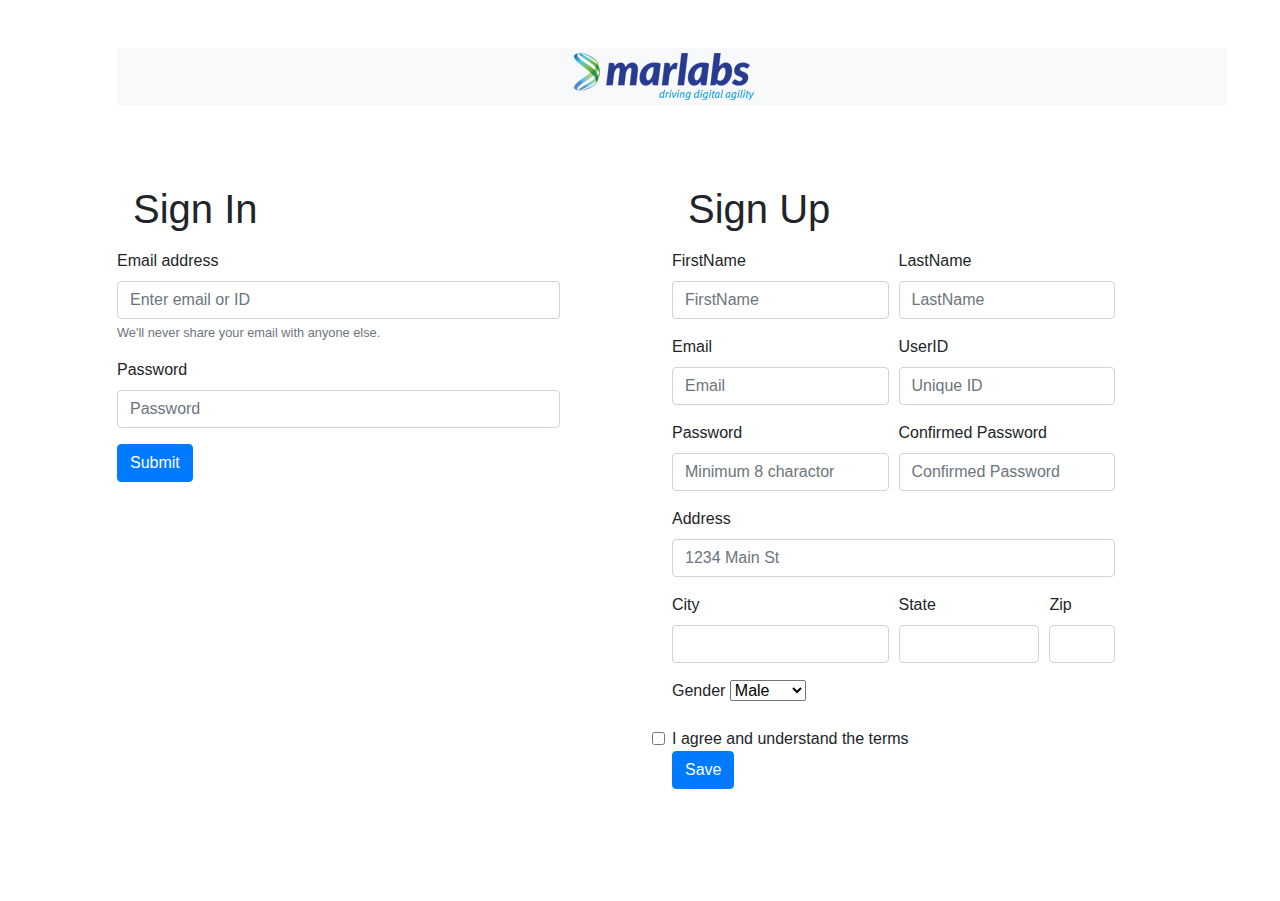
<file: karan-assignment3/index.html>
<!DOCTYPE html>
<html lang="en">
<head>
    <meta charset="UTF-8">
    <meta name="viewport" content="width=device-width, initial-scale=1.0">
    <meta http-equiv="X-UA-Compatible" content="ie=edge">
    <title>Sign In Form</title>
    <link rel="stylesheet" href="assignment-3.css">
    <link rel="stylesheet" href="https://stackpath.bootstrapcdn.com/bootstrap/4.3.1/css/bootstrap.min.css" integrity="sha384-ggOyR0iXCbMQv3Xipma34MD+dH/1fQ784/j6cY/iJTQUOhcWr7x9JvoRxT2MZw1T" crossorigin="anonymous">
</head>
<body>
    <div class="container">
        <!-- Image and text -->
        <nav class="navbar1 sticky-top navbar-light bg-light">
                <a class="navbar-brand" href="#"><img src="marlabs_logo.png" alt=""></a>
              </nav>
      <div class="horizintal">
        <div class="signin">
        <h1 class="heading1">Sign In</h1>
        <form>
            <div class="form-group">
              <label for="exampleInputEmail1">Email address</label>
              <input type="email" class="form-control" id="exampleInputEmail1" aria-describedby="emailHelp" placeholder="Enter email or ID">
              <small id="emailHelp" class="form-text text-muted">We'll never share your email with anyone else.</small>
            </div>
            <div class="form-group">
              <label for="exampleInputPassword1">Password</label>
              <input type="password" class="form-control" id="exampleInputPassword1" placeholder="Password">
            </div>
            <button type="submit" class="btn btn-primary" onclick="checkValid()">Submit</button>
          </form>
          </div>
          <div class="signup">
                <h1 class="heading1">Sign Up</h1>
                <form onsubmit="return validPass()">
                        <div class="form-row">
                            <div class="form-group col-md-6">
                            <label for="inputFirstname">FirstName</label>
                            <input type="text" class="form-control" id="inputFirstname" placeholder="FirstName" required>
                            </div> 
                            <div class="form-group col-md-6">
                            <label for="inputLastname">LastName</label>
                            <input type="text" class="form-control" id="inputLastname" placeholder="LastName" required>
                          </div> 
                          <div class="form-group col-md-6">
                            <label for="inputEmail4">Email</label>
                            <input type="email" class="form-control" id="inputEmail4" placeholder="Email" required>
                          </div>
                          <div class="form-group col-md-6">
                                <label for="userid">UserID</label>
                                <input type="text" class="form-control" id="userid" placeholder="Unique ID" required>
                        </div>
                        <div class="form-group col-md-6">
                                <label for="inputPassword4">Password</label>
                                <input type="password" class="form-control" id="passwrd" placeholder="Minimum 8 charactor" required>
                              </div>
                        <div class="form-group col-md-6">
                            <label for="inputConPassword4">Confirmed Password</label>
                            <input type="password" class="form-control" id="inputConPassword4" placeholder="Confirmed Password" required>
                        </div>
                        <span id="error" style="color: red"></span>
                        </div>
                        <div class="form-group">
                          <label for="inputAddress">Address</label>
                          <input type="text" class="form-control" id="inputAddress" placeholder="1234 Main St" required>
                        </div>
                        <div class="form-row">
                          <div class="form-group col-md-6">
                            <label for="inputCity">City</label>
                            <input type="text" class="form-control" id="inputCity" required>
                          </div>
                          <div class="form-group col-md-4">
                            <label for="inputState">State</label>
                            <input id="inputState" class="form-control" type="text" required>
                          </div>
                          <div class="form-group col-md-2">
                            <label for="inputZip">Zip</label>
                            <input type="text" class="form-control" id="inputZip" required>
                          </div>
                        </div>
                        <div class="form-row">
                        <div class="form-group col-md-6">
                            <label for="gender">Gender</label>
                            <select required>
                        <option value="saab">Male</option>
                        <option value="opel">Female</option>
                        <option value="audi">Other</option>
                        </select>
                    </div>
                          <div class="form-check col-m-6">
                            <input class="form-check-input" type="checkbox" id="gridCheck" required>
                            <label class="form-check-label" for="gridCheck">
                            I agree and understand the terms
                            </label>
                          </div>
                        </div>
                        <button type="submit" id="svBtn"class="btn btn-primary" onclick="storeLocal()">Save</button>
                      </form>
          </div>
          </div>
    </div>
    <script src="assignment-3.js"></script>
    <script src="https://code.jquery.com/jquery-3.3.1.slim.min.js" integrity="sha384-q8i/X+965DzO0rT7abK41JStQIAqVgRVzpbzo5smXKp4YfRvH+8abtTE1Pi6jizo" crossorigin="anonymous"></script>
<script src="https://cdnjs.cloudflare.com/ajax/libs/popper.js/1.14.7/umd/popper.min.js" integrity="sha384-UO2eT0CpHqdSJQ6hJty5KVphtPhzWj9WO1clHTMGa3JDZwrnQq4sF86dIHNDz0W1" crossorigin="anonymous"></script>
<script src="https://stackpath.bootstrapcdn.com/bootstrap/4.3.1/js/bootstrap.min.js" integrity="sha384-JjSmVgyd0p3pXB1rRibZUAYoIIy6OrQ6VrjIEaFf/nJGzIxFDsf4x0xIM+B07jRM" crossorigin="anonymous"></script>
</body>
</html>
</file>
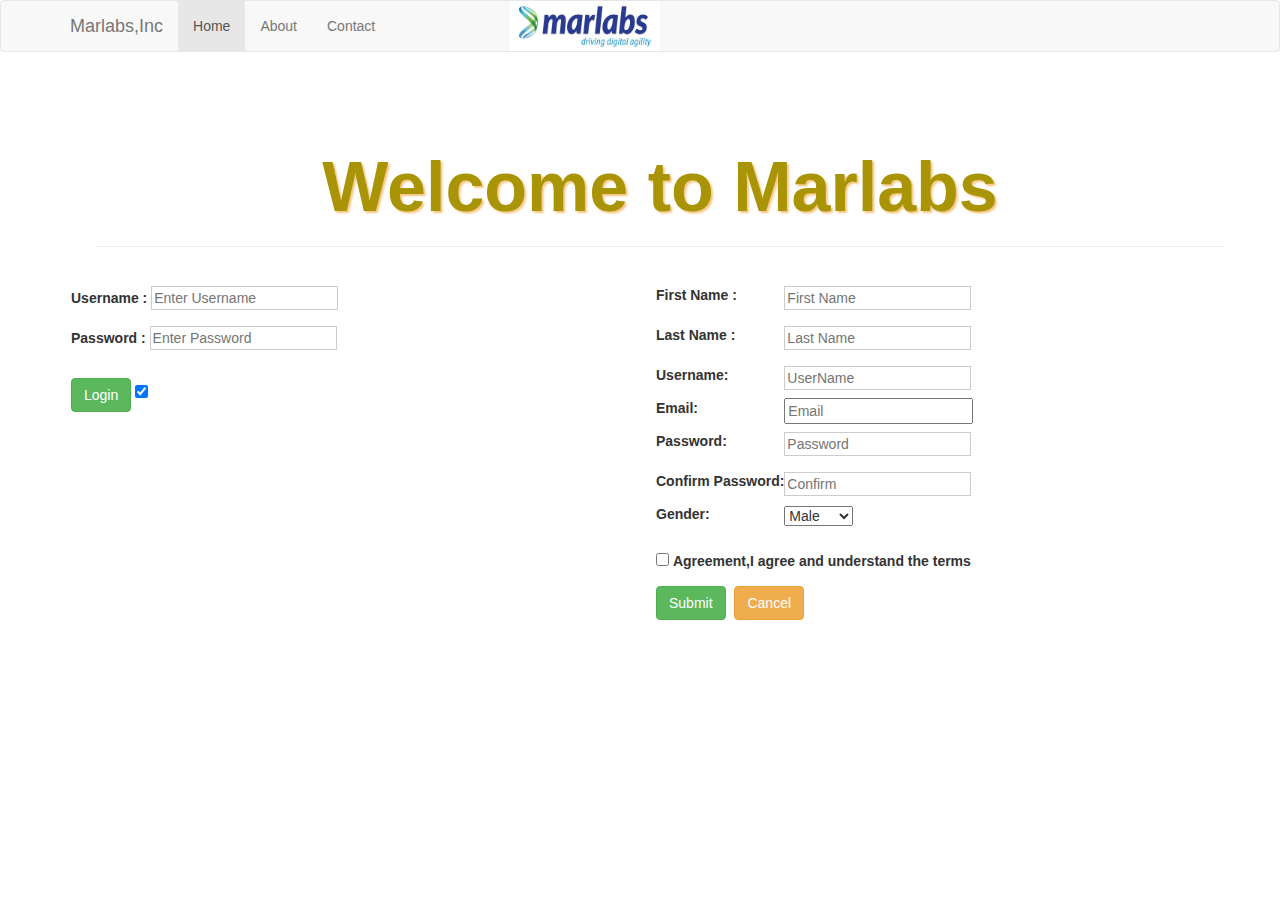
<file: Jit-assignment3/assignment3.html>
<!DOCTYPE html>
<html>
	<head>
			<title>Assignment 3</title>
			<link rel="stylesheet" type="text/css" href="assignment3.css">
			<link href="https://fonts.googleapis.com/css?family=Galada" rel="stylesheet">
			<link rel="stylesheet" href="https://maxcdn.bootstrapcdn.com/bootstrap/3.3.7/css/bootstrap.min.css" integrity="sha384-BVYiiSIFeK1dGmJRAkycuHAHRg32OmUcww7on3RYdg4Va+PmSTsz/K68vbdEjh4u" crossorigin="anonymous">
			<link rel="stylesheet" href="https://use.fontawesome.com/releases/v5.1.0/css/all.css" integrity="sha384-lKuwvrZot6UHsBSfcMvOkWwlCMgc0TaWr+30HWe3a4ltaBwTZhyTEggF5tJv8tbt" crossorigin="anonymous">

	</head>

	<body>
	<!-- navbar code -->
<nav class="navbar navbar-default">
  	<div class="container">
    	<div class="navbar-header">
     		<button type="button" class="navbar-toggle collapsed" data-toggle="collapse" data-target="#bs-example-navbar-collapse-1" aria-expanded="false">
       	 		<span class="sr-only">Toggle navigation</span>
       	 		<span class="icon-bar"></span>
         		<span class="icon-bar"></span>
         		<span class="icon-bar"></span>
      		</button>
      		<a class="navbar-brand" href="#"> Marlabs,Inc</a>
    	</div>

    <!-- Collect the nav links, forms, and other content for toggling Left elements-->
    <div class="collapse navbar-collapse" id="bs-example-navbar-collapse-1">
      	<ul class="nav navbar-nav">
        		<li class="active"><a href="#">Home <span class="sr-only">(current)</span></a></li>
        		<li><a href="#">About</a></li>
        		<li><a href="#">Contact</a></li>
        		<li><img src="logo.jpg" width="150px" height="50px" style="margin-left: 120px"></li>
      	</ul>

    
    </div><!-- /.navbar-collapse -->
  </div><!-- /.container-fluid -->
</nav>
			<!-- Navbar code ends -->
<ul class="container">
   <ul class="row">
	 	<ul class="col-lg-12"></ul>
        			<div id="cont">
        				<h1>Welcome to Marlabs</h1>
		   				<hr>
	    			</div>
  		</ul>
	</ul>
	<div class="container">
		<div class="row">
			<div class="col-md-6">
       			<form id="logform" action="#">
 			 
 			 		<tr>
    					<td><label for="uname"><b>Username :</b></label></td>
    					<td><input type="text" placeholder="Enter Username" name="uname" id="unam" required></td>
    				</tr>
    			<br>
    				<tr>
    					<td><label for="psw"><b>Password :</b></label></td>
						<td><input type="password" placeholder="Enter Password"  name="psw" id="upassword" required></td>
    				</tr>
				<br>
				<br>
    				
    					<button class="btn btn-success" type="submit" onclick="checkLocal()">Login</button>
    			</span>
    				<span style="text-align: right" >
    						<label style="color: white">
    							<input type="checkbox" checked="checked" name="remember" > Remember me
    						</label>
					</span> 
						  
				</form>
			</div>
	
			<div class="col-md-6">
       			<form id="signform" action="#">
 				 	<table>
 				 		<tr>
 				 			<td><label for="fname"><b>First Name :</b></label></td>
    						<td><input type="text" placeholder="First Name" name="fname" id="fname" required></td>
    					</tr>
    					<tr>
    						<td><label for="lname"><b>Last Name :</b></label></td>
    						<td><input type="text" placeholder="Last Name" name="lname" id="lname" required></td>
    					</tr>
						<tr>
							<td><label for="uname"><b> Username:</b></label></td>
							<td><input type="text" placeholder="UserName" name="uname" id="uname" required></td>
						</tr>
						<tr>
							<td><label for="email"><b>Email:</b></label></td>
							<td><input type="email" placeholder="Email" name="ema" id="ema" required></td>
						</tr>
						<tr>
							<td><label for="psw"><b>Password:</b></label></td>
							<td><input type="password" placeholder="Password" name="psw" id="psw"  pattern="(?=.*\d)(?=.*[a-z])(?=.*[A-Z]).{8,32}" required
								title="Password must contain a digit, 1 smallcase, 1 upperCase and should be between 8-32 Character"></td>
						</tr>
						<tr>
							<td><label for="cpsw"><b>Confirm Password: </b></label></td>
							<td><input type="password" placeholder="Confirm" name="cpsw" id="cpsw" required><span id="message"></span></td>
						</tr>
						<tr>
							<td><label for="psw"><b>Gender:</b></label></td>
							<td>
								<select name="Gender" id="mygen">
									<option name="mgen"value="Male" >Male</option>
									<option name="mgen" value="Female" >Female</option>
								</select>
							</td>
						</tr>		
    				</table>
					<br>
					<p>	
						<input type="checkbox"  name="agreement" required>
						<label for="psw"><b>Agreement,I agree and understand the terms</b></label>	
					</p>	
					
					<button id= "btnsub" class="btn btn-success" type="submit" value="infouser" onclick="storeLocal()">Submit</button>
					<span>
						<button class="btn btn-warning" type="submit">Cancel</button>
					</span>
					<div id="msg">
							<h3>Password must contain the following:</h3>
							<p id="letter" class="invalid">A <b>:Lowercase</b> letter</p>
							<p id="capital" class="invalid">A <b>Uppercase</b> letter</p>
							<p id="number" class="invalid">A <b>Number</b></p>
							<p id="length" class="invalid">Minimum <b>8 characters</b></p>
					</div>
					  
				</form>
				
			</div>
		</div> 
    </div>










	<script src="https://code.jquery.com/jquery-3.3.1.min.js" integrity="sha256-FgpCb/KJQlLNfOu91ta32o/NMZxltwRo8QtmkMRdAu8=" crossorigin="anonymous"></script>
	<script src="https://maxcdn.bootstrapcdn.com/bootstrap/3.3.7/js/bootstrap.min.js" integrity="sha384-Tc5IQib027qvyjSMfHjOMaLkfuWVxZxUPnCJA7l2mCWNIpG9mGCD8wGNIcPD7Txa" crossorigin="anonymous"></script>
	<script src="assignment3.js"></script>
</body>
</html>
</file>
<file: karan-assignment3/assignment-3.css>
.container{
    margin-top:3rem;
    margin-bottom:5rem;
    padding: 0;
    display: block;
}
.signin{
    display: inline-block;
    justify-content:flex-end;
    width: 40%;
    margin:2rem;
    margin-right: 5rem;
}
.heading1{
    margin : 1rem;
    display: block;
    justify-content: center;
}
.navbar1{
    width: 100%;
    margin:2rem;
    display: flex;
    justify-content: center;
    list-style: none;
}
.horizintal{
    display: flex;
}

.navbarimg2{
 width: 60%;
 margin: 2rem;
}
.signup{
        display: inline-block;
        justify-content:flex-end;
        width: 40%;
        margin:2rem;
        margin-right: 5rem;
}
</file>
<file: Jit-assignment3/assignment3.css>
body{
    background:url(https://images.unsplash.com/photo-1482066490729-6f26115b60dc?ixlib=rb-0.3.5&ixid=eyJhcHBfaWQiOjEyMDd9&s=2e749e5a9492af91a0c4e366e0f58bb4&auto=format&fit=crop&w=1902&q=80);
    background-size: cover;
    background-position: center;
    background-repeat: no-repeat;
    font-family: 'Galada', cursive;
}
#cont{
	text-align: center;
	padding-top: 5%;
	text-shadow: 1px 1px 1px #f4dc42;
	text-shadow: 2px 2px 2px #f7c683;

}
a.nav navbar-nav navbar-right{
	padding: 5%;
}
 div h1{
	color: #a89405;;
	font-weight: 700;
	font-size: 5em;
}

html{
	height: 100%;
}


form {
  
  margin: 1px 1px 1px 1px;
}

/* Full-width inputs */
input[type=text], input[type=password] {
  width: 25%
  padding: 12px 20px;
  margin: 8px 0;
  display: inline-block;
  border: 1px solid #ccc;
  box-sizing: border-box;
}

/* Set a style for all buttons */
button {
  background-color: #4CAF50;
  color: white;
  padding: 14px 20px;
  margin: 8px 0;
  border: none;
  cursor: pointer;
  
}

/* Add a hover effect for buttons */
button:hover {
  opacity: 0.8;
}

#btnsub{
  margin-right: 5px;
}

#msg {
  display:none;
  color: #000;
  position: relative;
  padding: 20px;
  margin-top: 10px;
}

#msg p {
  padding: 10px 35px;
  font-size: 18px;
}
.valid {
  color: green;
}

.valid:before {
  position: relative;
  left: -35px;
 
}

.invalid {
  color: red;
}

.invalid:before {
  position: relative;
  left: -35px;
  
}
</file>
